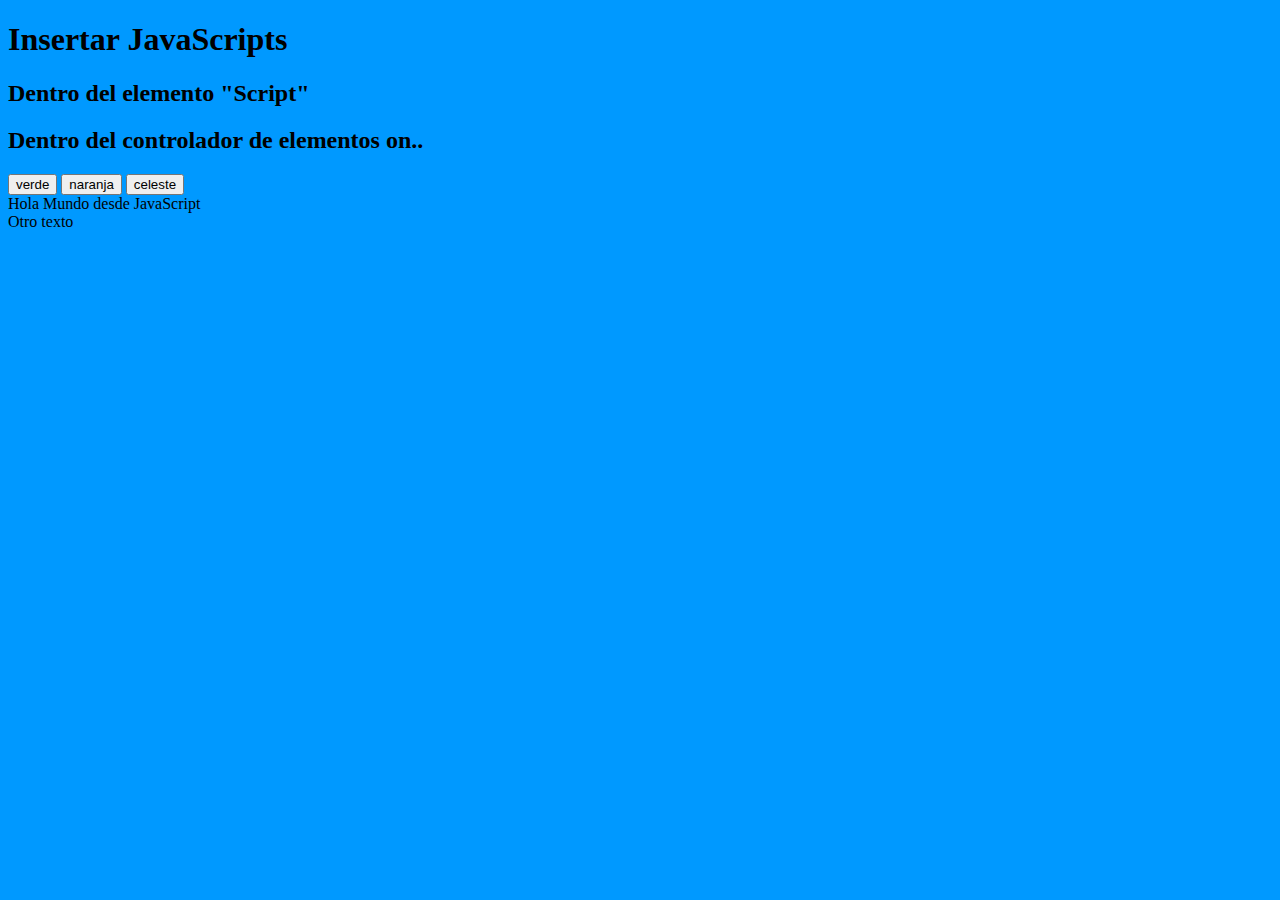
<file: clase-1/index.html>
<!DOCTYPE html>
<html lang="en">
  <head>
    <meta charset="UTF-8" />
    <meta name="viewport" content="width=device-width, initial-scale=1.0" />
    <title>Clase 1 🕹️</title>
  </head>
  <body>
    <h1>Insertar JavaScripts</h1>

    <h2>Dentro del elemento "Script"</h2>
    <h2>Dentro del controlador de elementos on..</h2>
    <nav>
      <button onclick="document.body.style.background = 'green' ">verde</button>
      <button onclick="document.body.style.background = '#dd9961' ">
        naranja
      </button>
      <button onclick="document.body.style.background = '#09f' ">
        celeste
      </button>
    </nav>
    <script>
      //Comentario en linea
      /*Comentario multilinea*/
      console.log("Mnesaje desde consola");
      document.write("Hola Mundo desde JavaScript");
      document.write("<br>");
      document.write("Otro texto");
      //   Quiero cambiar el color del html
      document.body.style.background = "#09f";
    </script>
  </body>
</html>
</file>
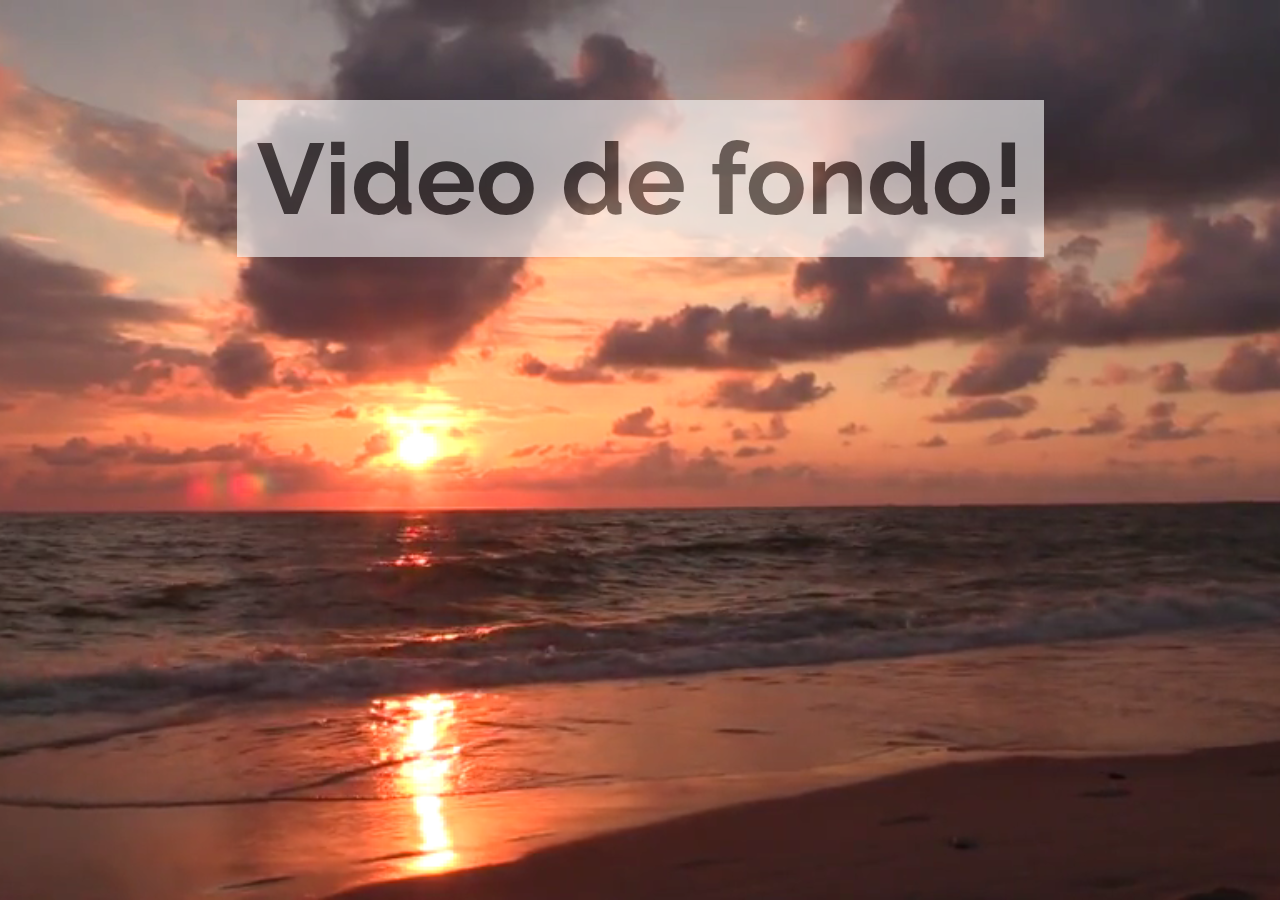
<file: clase-5/v/index.html>
<!DOCTYPE html>
<html>
<head>
    <link rel="stylesheet" href="bg.css">
    <link rel="stylesheet" href="app.css">
    <title>Responsive Video Background</title>
</head>
<body>
<div id="full-screen-video-container">
    <video autoplay loop muted>
        <source src="background-video.mp4" type="video/mp4">
    </video>
    <div id="full-screen-video-content">
        Video de fondo!
    </div>
</div>
</body>
</html>
</file>
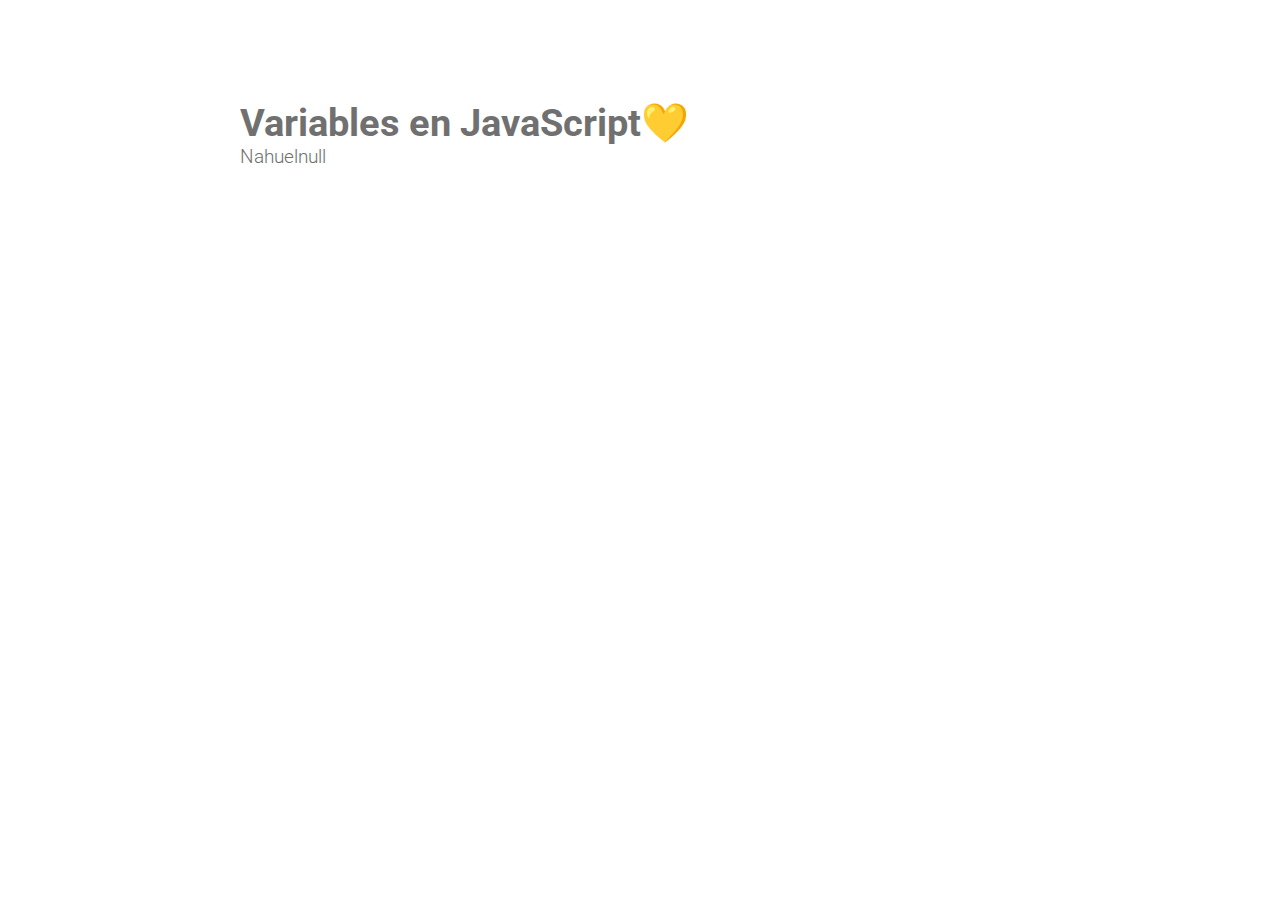
<file: clase-2/variables.html>
<!DOCTYPE html>
<html lang="en">
  <head>
    <meta charset="UTF-8" />
    <meta name="viewport" content="width=device-width, initial-scale=1.0" />
    <title>Variables en JavaScript💛</title>
    <link rel="stylesheet" href="css/estilo.css">
  </head>
  <body>
    <h1>Variables en JavaScript💛</h1>

    <script src="js/variables.js"></script>
  </body>
</html>
</file>
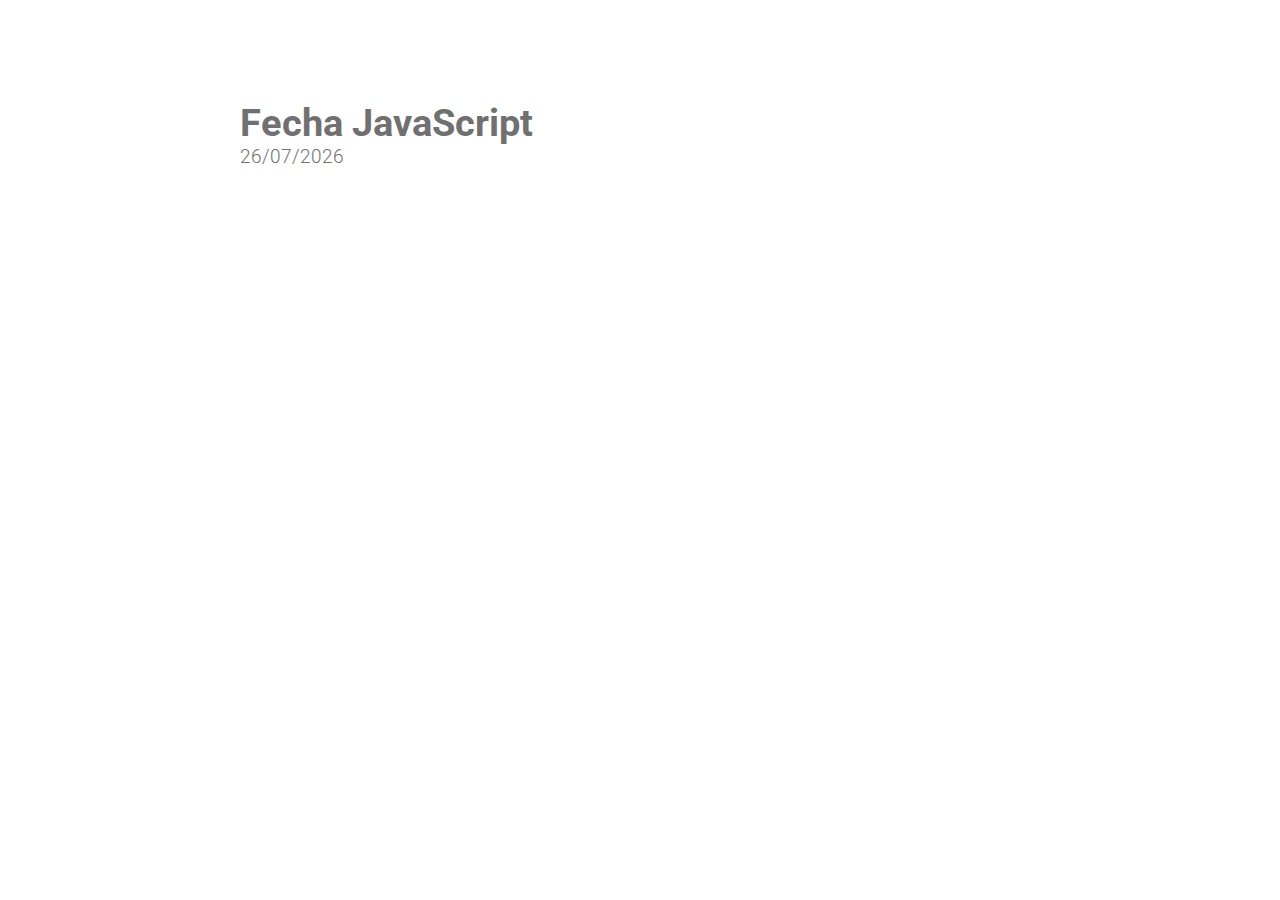
<file: clase-3/fecha.html>
<!DOCTYPE html>
<html lang="en">
  <head>
    <meta charset="UTF-8" />
    <meta name="viewport" content="width=device-width, initial-scale=1.0" />
    <title>Fecha JavaScript</title>
    <link rel="stylesheet" href="css/estilo.css" />
  </head>
  <body>
    <h1>Fecha JavaScript</h1>
    <span id="txt"></span>

    <script src="js/fecha.js"></script>
  </body>
</html>
</file>
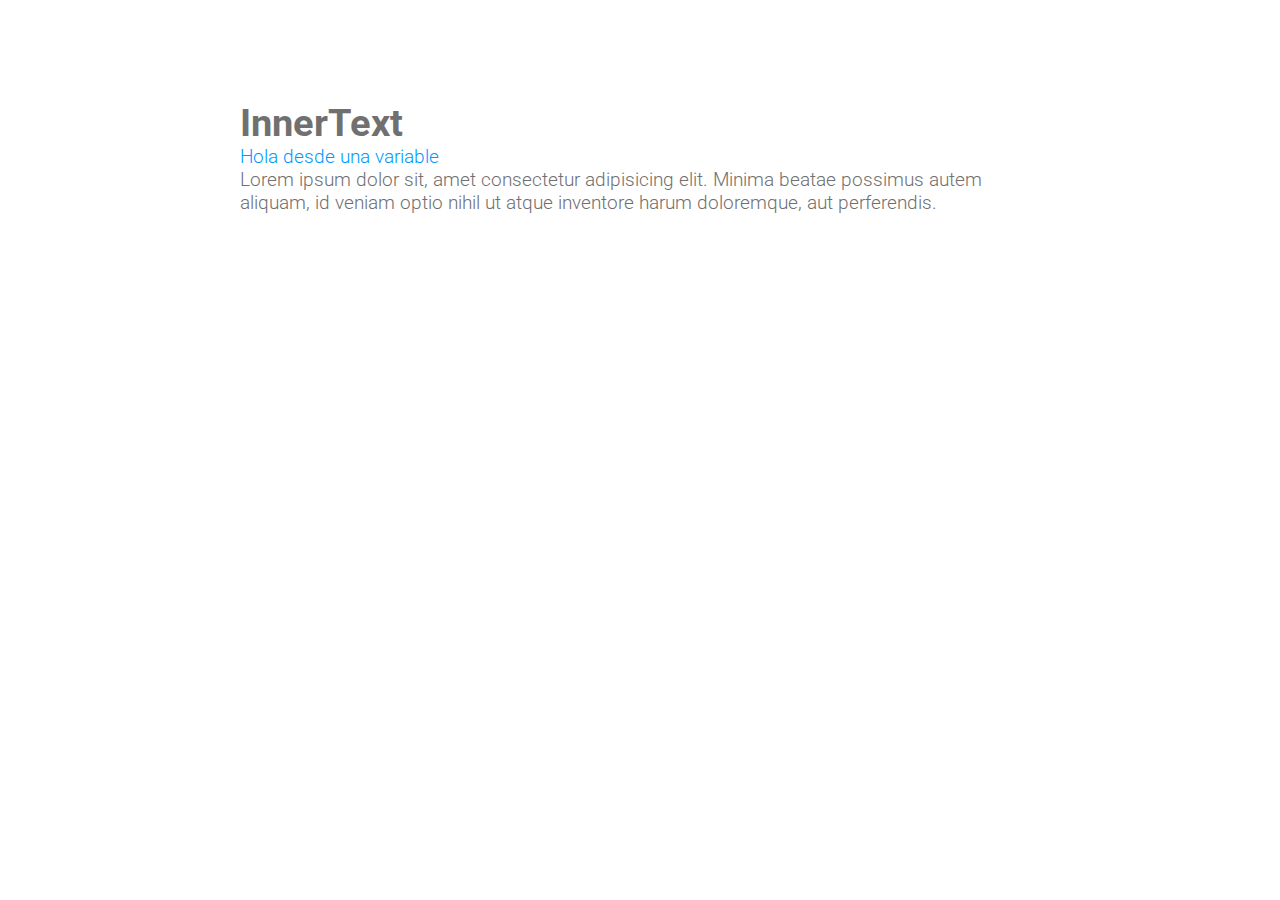
<file: clase-3/innertext.html>
<!DOCTYPE html>
<html lang="en">
  <head>
    <meta charset="UTF-8" />
    <meta name="viewport" content="width=device-width, initial-scale=1.0" />
    <title>InnerText 📚</title>
    <link rel="stylesheet" href="css/estilo.css">
  </head>
  <body>
    <h1>InnerText</h1>
    <span id="txt"></span>
    <p>
      Lorem ipsum dolor sit, amet consectetur adipisicing elit. Minima beatae
      possimus autem aliquam, id veniam optio nihil ut atque inventore harum
      doloremque, aut perferendis.
    </p>

    <script src="js/innertext.js"></script>
  </body>
</html>
</file>
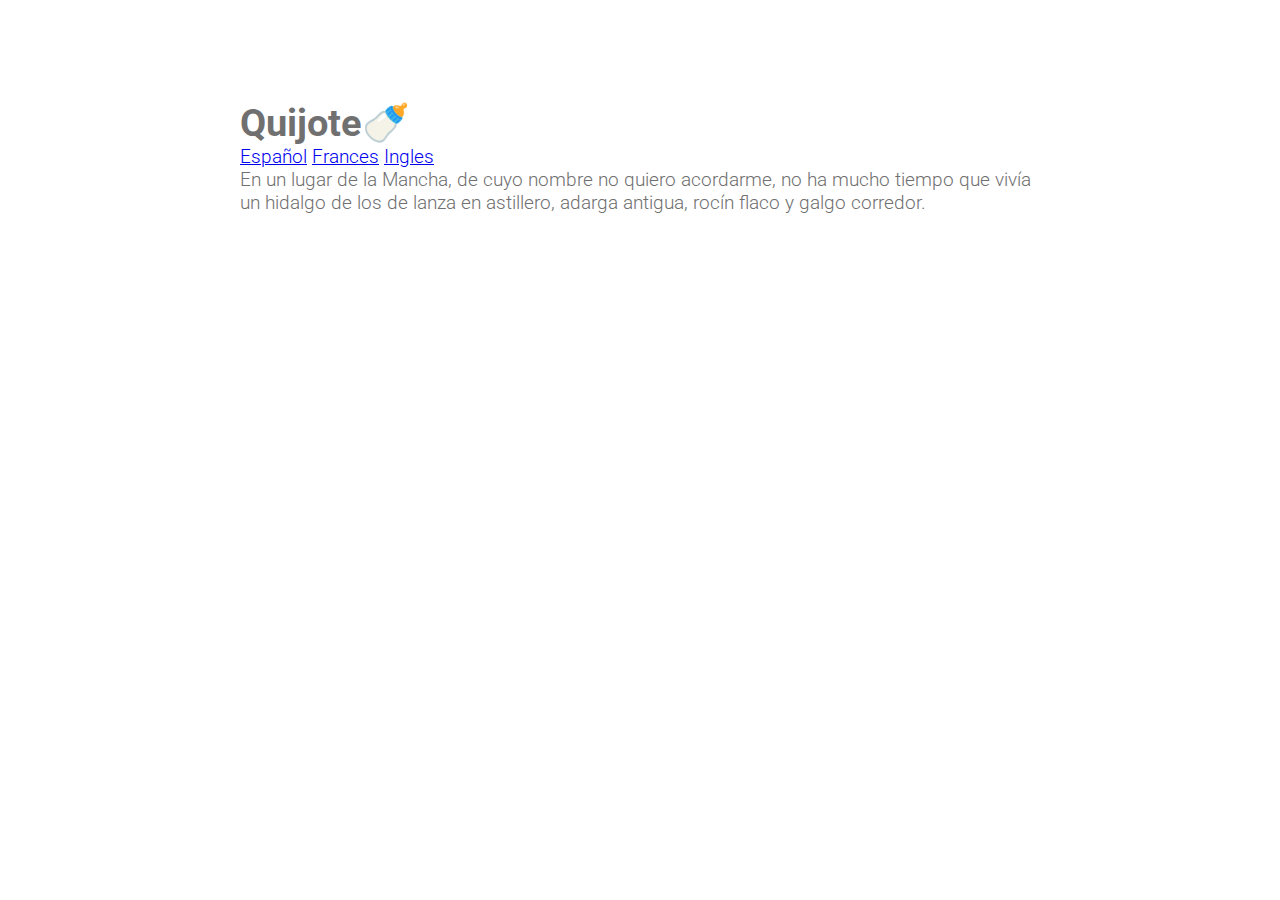
<file: clase-3/quijote.html>
<!DOCTYPE html>
<html lang="en">
  <head>
    <meta charset="UTF-8" />
    <meta name="viewport" content="width=device-width, initial-scale=1.0" />
    <title>Quijote🍼</title>
    <link rel="stylesheet" href="css/estilo.css" />
  </head>
  <body>
    <h1>Quijote🍼</h1>
    <nav>
      <a onclick="txt.innerText = espanol" href="#">Español</a>
      <a onclick="txt.innerText = frances" href="#">Frances</a>
      <a onclick="txt.innerText = ingles" href="#">Ingles</a>
    </nav>
    <p id="txt"></p>
    <script src="js/quijote.js"></script>
  </body>
</html>
</file>
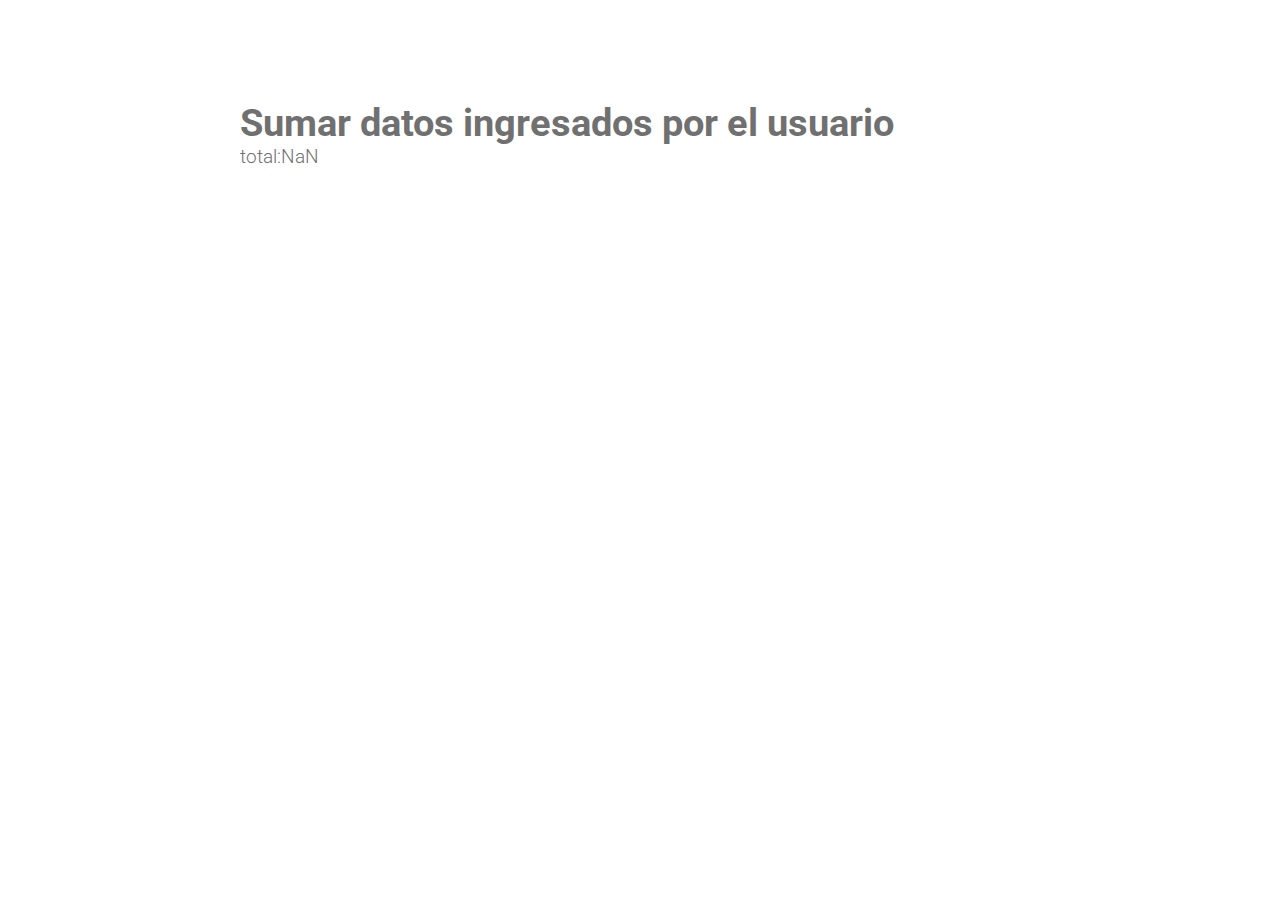
<file: clase-3/suma.html>
<!DOCTYPE html>
<html lang="en">
  <head>
    <meta charset="UTF-8" />
    <meta name="viewport" content="width=device-width, initial-scale=1.0" />
    <title>Suma</title>
    <link rel="stylesheet" href="css/estilo.css">
  </head>
  <body>
    <h1>Sumar datos ingresados por el usuario</h1>
    <span id="txt"></span>
    <script src="js/suma.js"></script>
  </body>
</html>
</file>
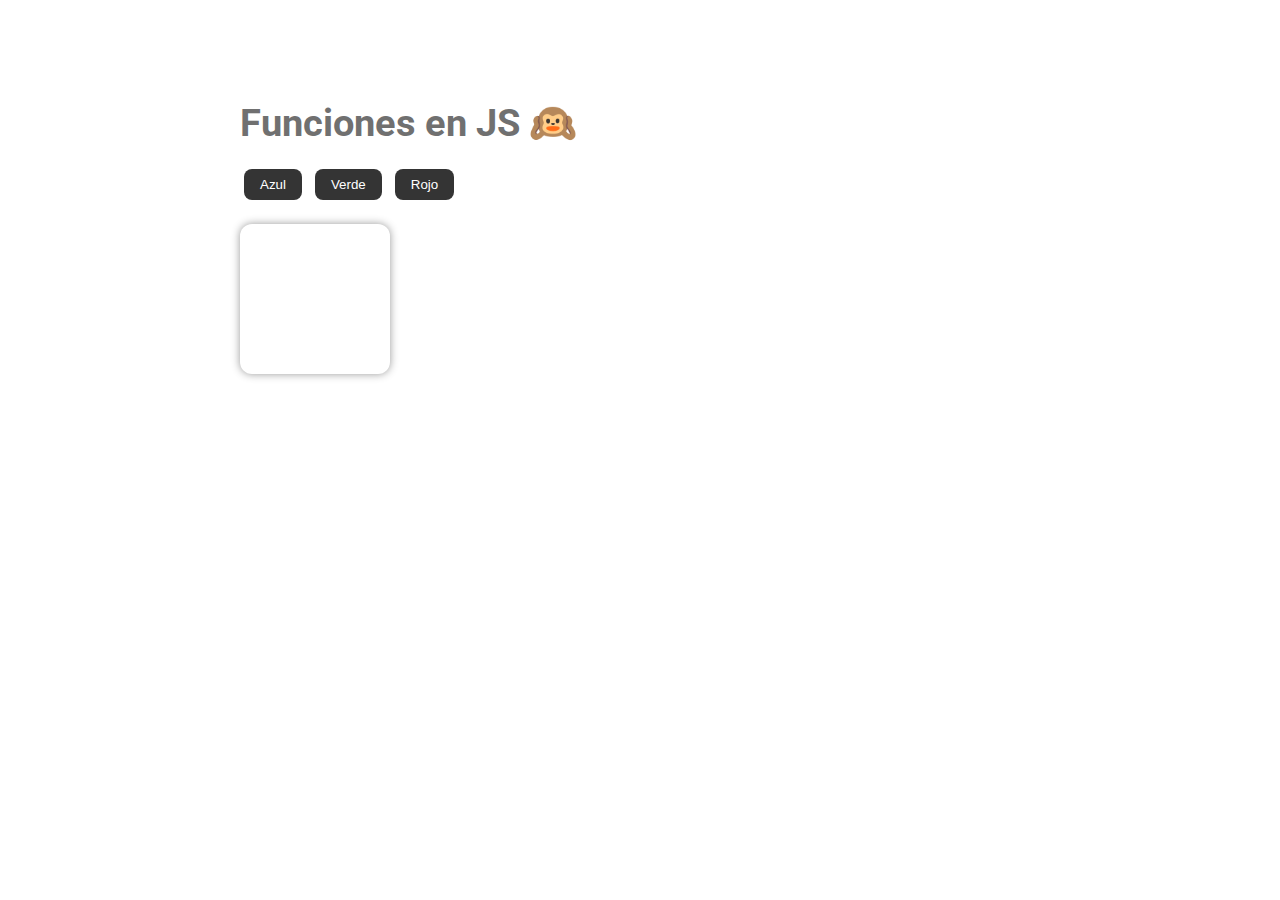
<file: clase-4/funciones.html>
<!DOCTYPE html>
<html lang="en">
  <head>
    <meta charset="UTF-8" />
    <meta name="viewport" content="width=device-width, initial-scale=1.0" />
    <title>Funciones🔢 en JS</title>
    <link rel="stylesheet" href="css/estilo.css" />
  </head>
  <body>
    <h1>Funciones en JS 🙉</h1>
    <nav>
      <button onclick="cambiar()">Azul</button>
      <button onclick="verde('#0a4','Nahuel 👽', 'black')">Verde</button>
      <button onclick="naranja()">Rojo</button>
    </nav>

    <div id="caja"></div>

    <script src="js/funciones.js"></script>
  </body>
</html>
</file>
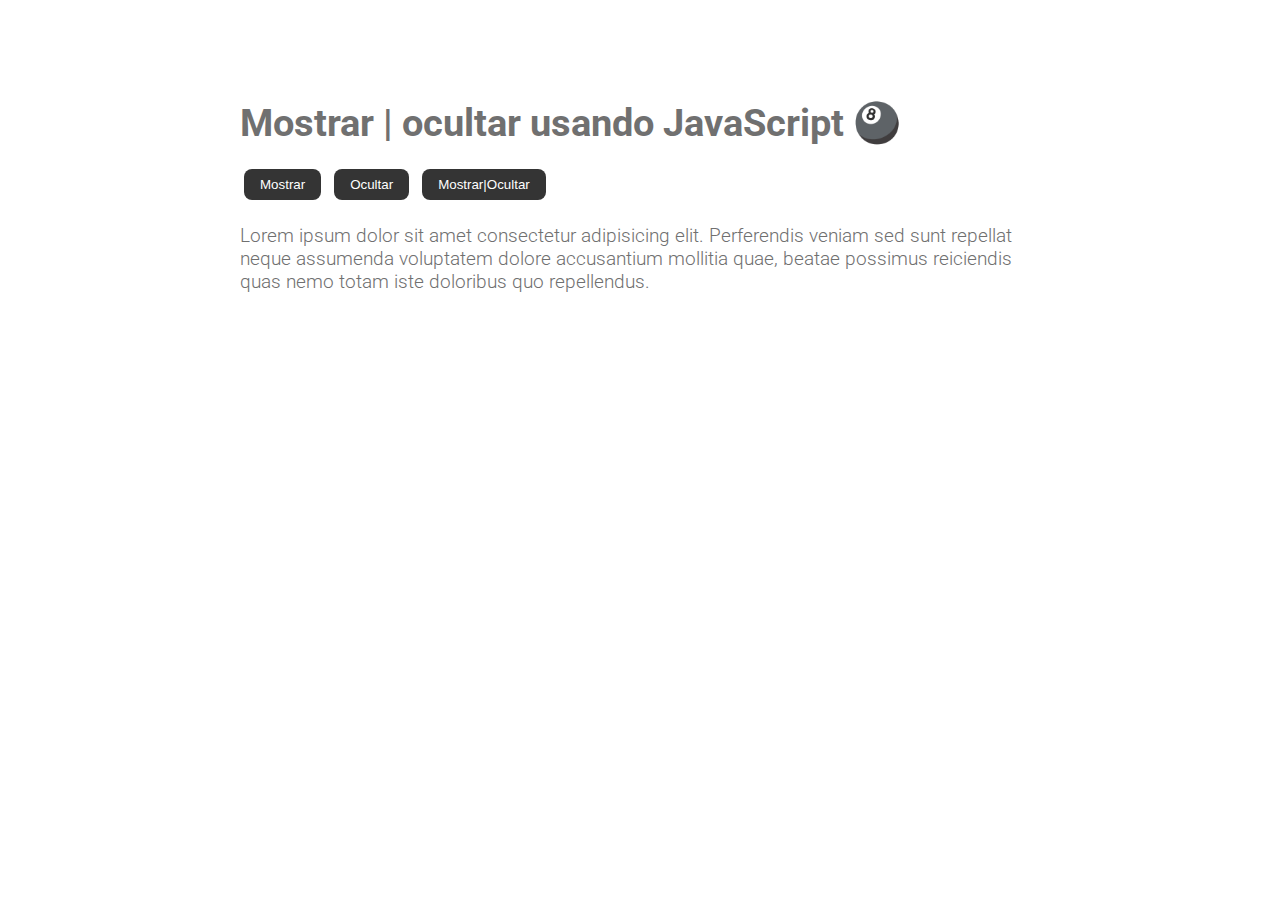
<file: clase-4/mostrarOcultar.html>
<!DOCTYPE html>
<html lang="en">
<head>
    <meta charset="UTF-8">
    <meta name="viewport" content="width=device-width, initial-scale=1.0">
    <title>mostrarOcultar 🎱</title>
    <link rel="stylesheet" href="css/estilo.css">
</head>
<body>
        <h1>Mostrar | ocultar usando JavaScript 🎱</h1>

        <nav>
            <button onclick="mostrar()">Mostrar</button>
            <button onclick="ocultar()">Ocultar</button>
            <button onclick="mostrarOcultar()">Mostrar|Ocultar</button>
        </nav>
        <div id="caja">
            <img src="imgs/duckduckgo.png" alt="">
        </div>
        <p>Lorem ipsum dolor sit amet consectetur adipisicing elit. Perferendis veniam sed sunt repellat neque assumenda voluptatem dolore accusantium mollitia quae, beatae possimus reiciendis quas nemo totam iste doloribus quo repellendus.</p>
    <script src="js/mostrarOcultar.js">
        
    </script>
</body>
</html>
</file>
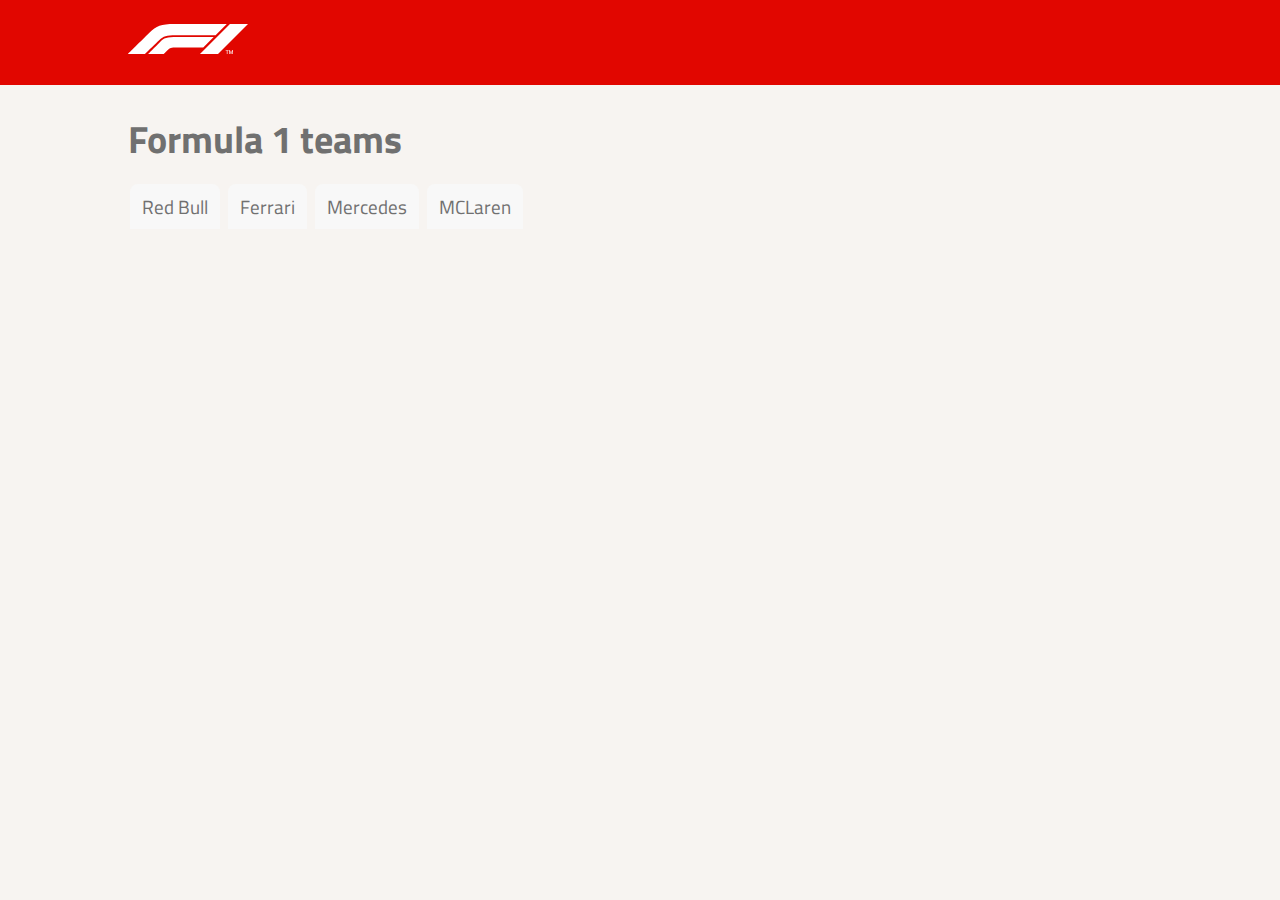
<file: clase-5/formula1.html>
<!doctype html>
<html lang="en">
<head>
    <meta charset="UTF-8">
    <meta name="viewport"
          content="width=device-width, user-scalable=no, initial-scale=1.0, maximum-scale=1.0, minimum-scale=1.0">
    <meta http-equiv="X-UA-Compatible" content="ie=edge">
    <title>Formula 1 teams</title>
    <link rel="stylesheet" href="css/app.css">
</head>
<body>
    <header>
        <div class="container">
            <img src="imgs/f1_logo.svg">
        </div>
    </header>
    <main>
        <h1>Formula 1 teams</h1>
        <nav>
            <a onclick="showHide('redbull')" href="#">Red Bull</a>
            <a onclick="showHide('ferrari')" href="#">Ferrari</a>
            <a onclick="showHide('mercedes')" href="#">Mercedes</a>
            <a onclick="showHide('mclaren')" href="#">MCLaren</a>
        </nav>
        <div id="redbull">
            <h2>Red Bull</h2>
            <article class="data">
                <img src="imgs/redbull.jpg">
            </article>
            <figure id="verstappen" class="pilot">
                <figcaption><span>1</span> Max Verstappen</figcaption>
            </figure>
            <figure id="perez" class="pilot">
                <figcaption><span>11</span> Sergio Pérez</figcaption>
            </figure>
        </div>
        <div id="ferrari">
            <h2>Ferrari</h2>
            <article class="data">
                <img src="imgs/ferrari.jpg">
            </article>
            <figure id="leclerc" class="pilot">
                <figcaption><span>16</span> Charles Leclerc</figcaption>
            </figure>
            <figure id="sainz" class="pilot">
                <figcaption><span>55</span> Carlos Sainz</figcaption>
            </figure>
        </div>
        <div id="mercedes">
            <h2>Mercedes</h2>
            <article class="data">
                <img src="imgs/mercedes.jpg">
            </article>
            <figure id="hamilton" class="pilot">
                <figcaption><span>44</span> Lewis Hamilton</figcaption>
            </figure>
            <figure id="russel" class="pilot">
                <figcaption><span>63</span> George Russell</figcaption>
            </figure>
        </div>
        <div id="mclaren">
            <h2>McLaren</h2>
            <article class="data">
                <img src="imgs/mclaren.jpg">
            </article>
            <figure id="ricciardo" class="pilot">
                <figcaption><span>3</span> Daniel Ricciardo</figcaption>
            </figure>
            <figure id="norris" class="pilot">
                <figcaption><span>4</span> Lando Norris</figcaption>
            </figure>
        </div>
    </main>


    <script src="js/formula1.js"></script>
</body>
</html>
</file>
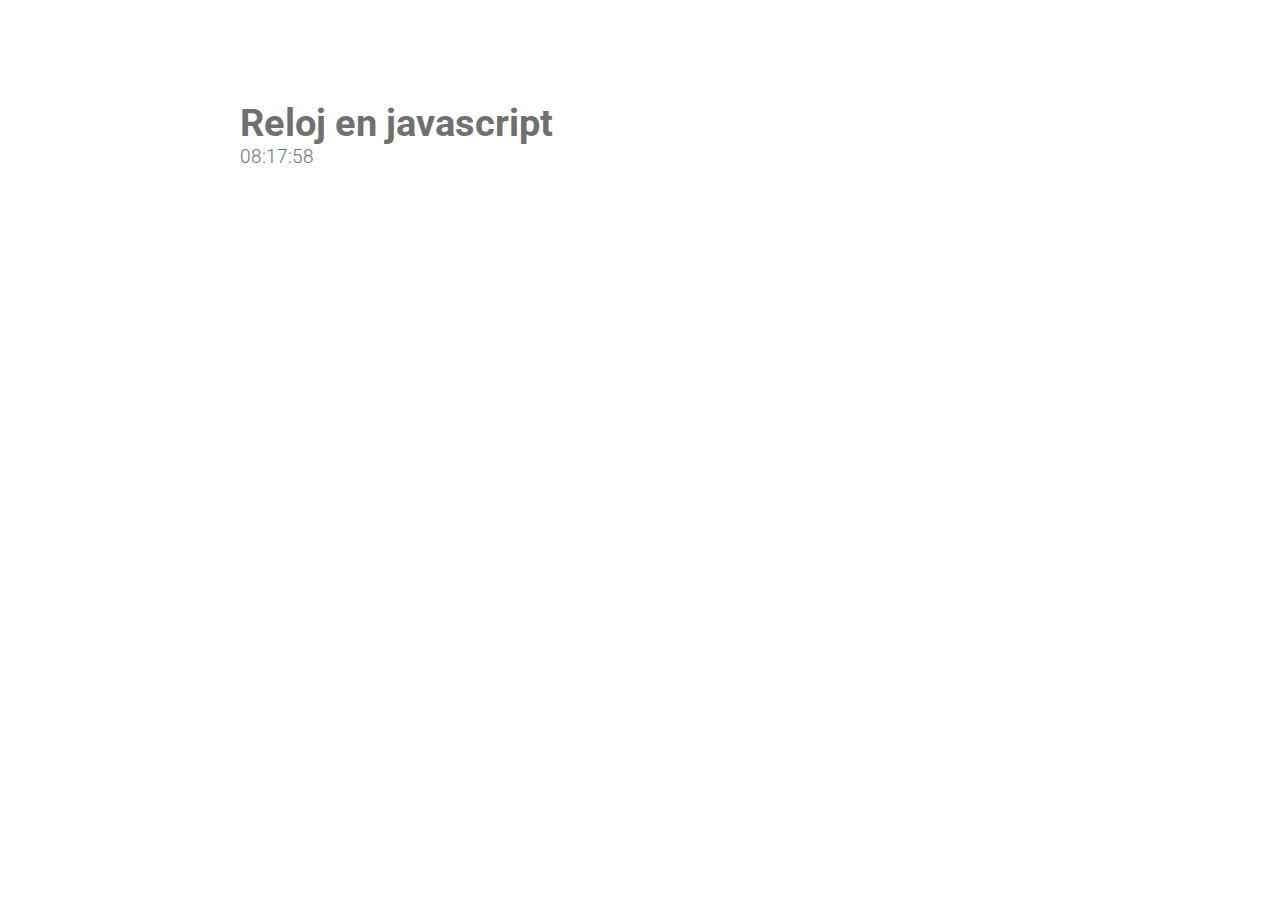
<file: clase-5/reloj.html>
<!DOCTYPE html>
<html lang="en">
  <head>
    <meta charset="UTF-8" />
    <meta
      name="viewport"
      content="width=device-width, user-scalable=no, initial-scale=1.0, maximum-scale=1.0, minimum-scale=1.0"
    />
    <meta http-equiv="X-UA-Compatible" content="ie=edge" />
    <title>Reloj en javascript</title>
    <link rel="stylesheet" href="css/estilos.css" />
  </head>
  <body>
    <h1>Reloj en javascript</h1>
    <span id="txt"></span>

    <script src="js/reloj.js"></script>
  </body>
</html>
</file>
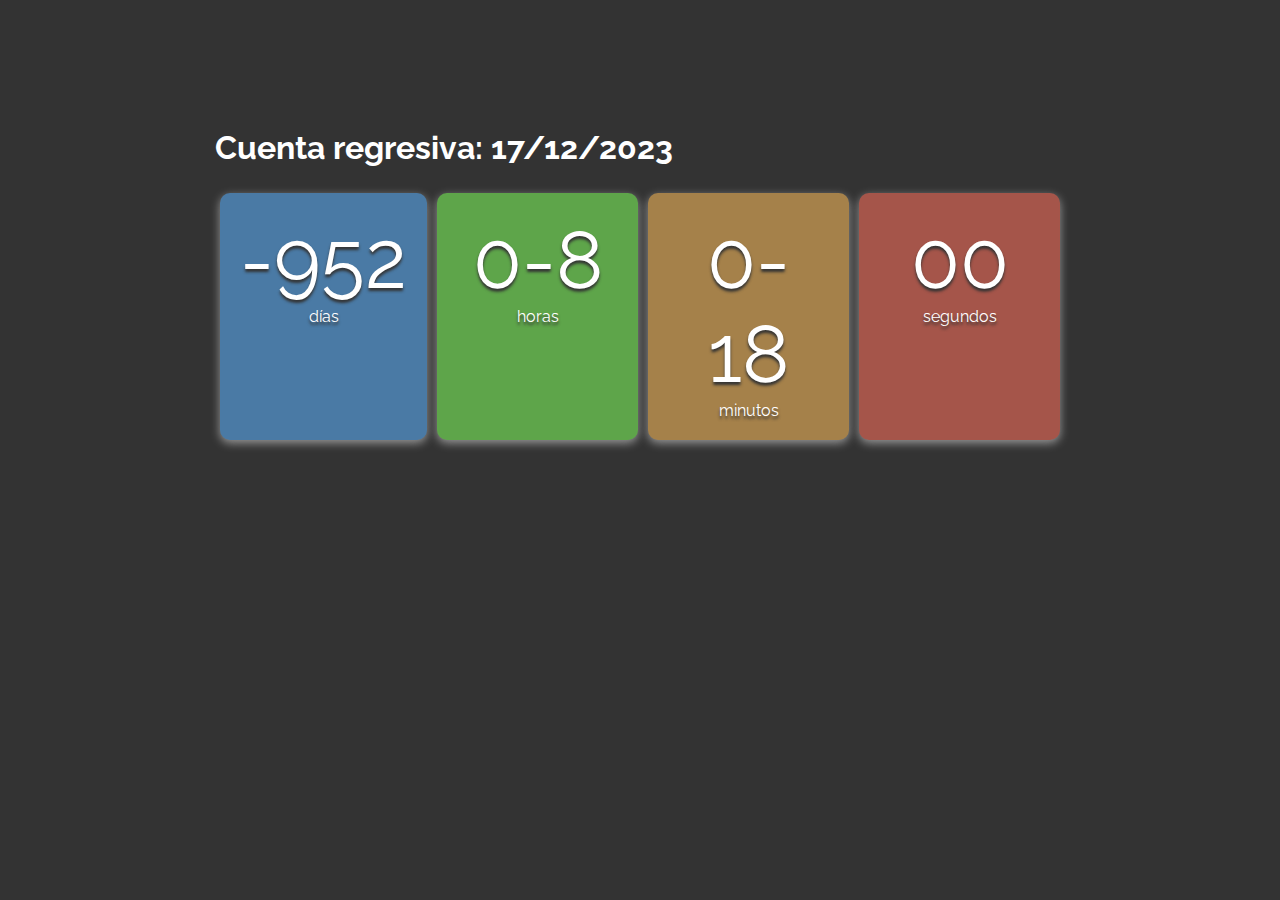
<file: clase-6/countdown.html>
<!doctype html>
<html lang="en">
<head>
    <meta charset="UTF-8">
    <meta name="viewport"
          content="width=device-width, user-scalable=no, initial-scale=1.0, maximum-scale=1.0, minimum-scale=1.0">
    <meta http-equiv="X-UA-Compatible" content="ie=edge">
    <link href="https://fonts.googleapis.com/css2?family=Raleway&display=swap" rel="stylesheet">
    <link rel="stylesheet" href="css/countdown.css">
    <title>Document</title>
</head>
<body>
    <main>
        <h1>Cuenta regresiva: 17/12/2023</h1>
        <div id="cajas">

        <div id="cDias">
            <span id="txtDias">88</span>
            <br>
            <span>días</span>
        </div>

        <div id="cHoras">
            <span id="txtHoras">88</span>
            <br>
            <span>horas</span>
        </div>

        <div id="cMinutos">
            <span id="txtMinutos">88</span>
            <br>
            <span>minutos</span>
        </div>

        <div id="cSegundos">
            <span id="txtSegundos">88</span>
            <br>
            <span>segundos</span>
        </div>

        </div>
    </main>
    <script src="js/countdown.js"></script>
</body>
</html>
</file>
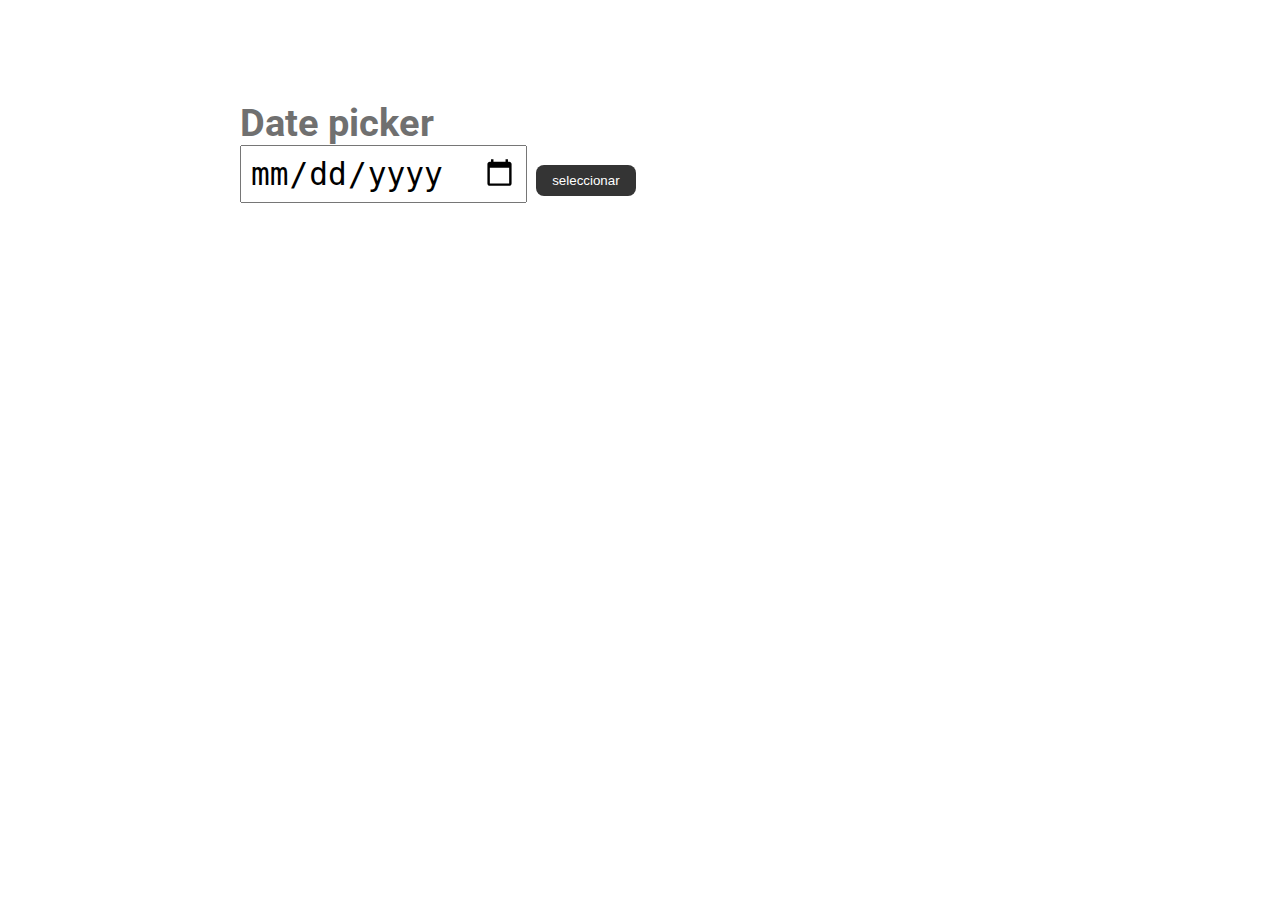
<file: clase-6/datePicker.html>
<!DOCTYPE html>
<html lang="en">
  <head>
    <meta charset="UTF-8" />
    <meta
      name="viewport"
      content="width=device-width, user-scalable=no, initial-scale=1.0, maximum-scale=1.0, minimum-scale=1.0"
    />
    <meta http-equiv="X-UA-Compatible" content="ie=edge" />
    <title>Document</title>
    <link rel="stylesheet" href="css/estilos.css" />
  </head>
  <body>
    <h1>Date picker</h1>
    <input type="date" name="fecha" id="fecha" />
    <button onclick="getFechaUsuario()">seleccionar</button>
    <br />
    <span id="salida"></span>

    

    <script src="js/datePicker.js"></script>
  </body>
</html>
</file>
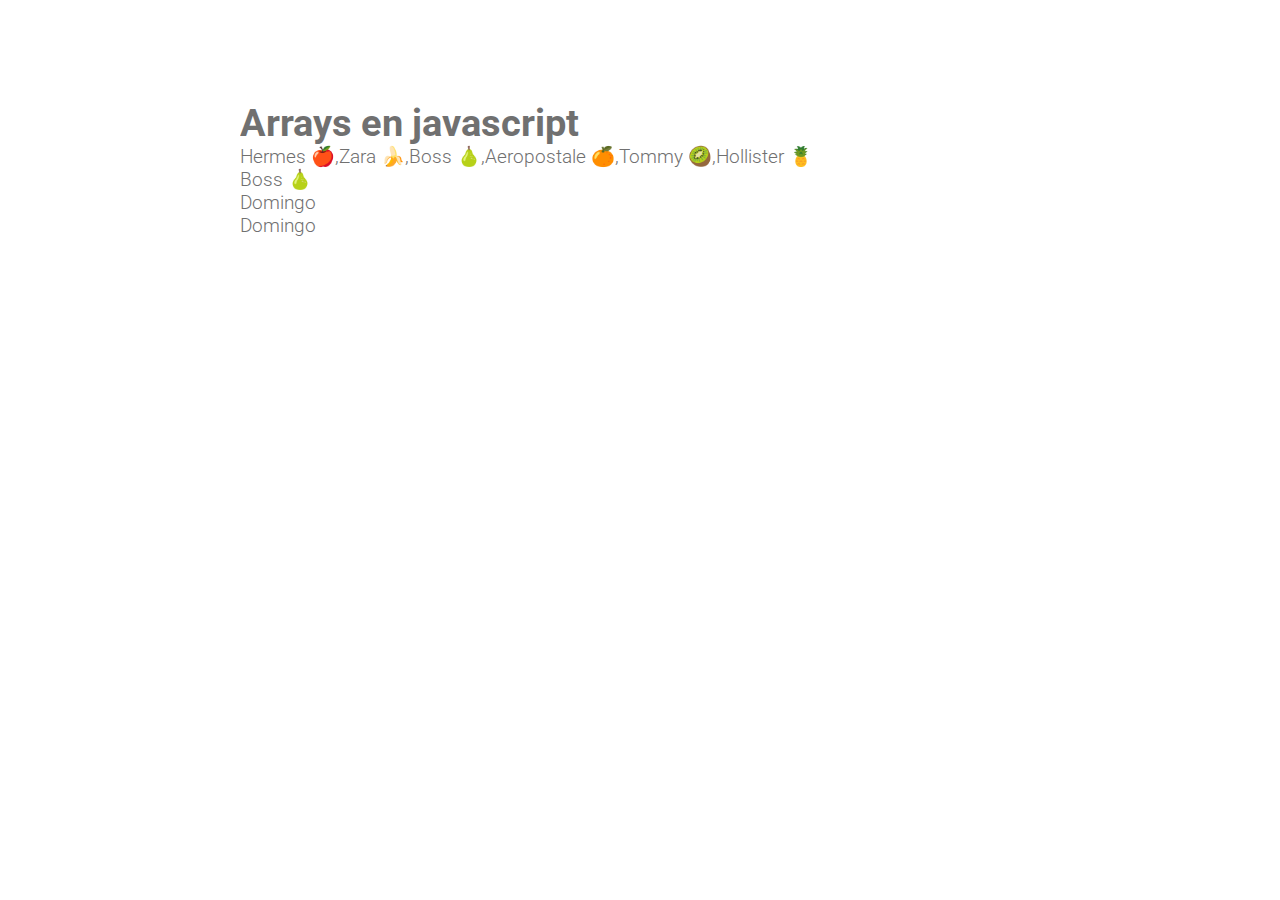
<file: clase-7/arrays.html>
<!doctype html>
<html lang="en">
<head>
    <meta charset="UTF-8">
    <meta name="viewport"
          content="width=device-width, user-scalable=no, initial-scale=1.0, maximum-scale=1.0, minimum-scale=1.0">
    <meta http-equiv="X-UA-Compatible" content="ie=edge">
    <title>Arrays en javascript</title>
    <link rel="stylesheet" href="css/estilos.css">
</head>
<body>
    <h1>Arrays en javascript</h1>
    <span id="txt"></span>

    <script src="js/arrays.js"></script>
</body>
</html>
</file>
<file: clase-5/v/bg.css>
@import url('https://fonts.googleapis.com/css?family=Raleway:400,600');

* {
    font-family: Raleway;
}

html {
    width: 100%;
    height: 100%;
    display: flex;
    justify-content: center;
    align-items: center;
    background-color: #DFDFDF;
}
</file>
<file: clase-5/v/app.css>
html, body {
    margin: 0;
}

#full-screen-video-container {
    position: relative;
    display: flex;
    justify-content: center;
    align-items: flex-start;
    height: 100vh;
    width: 100vw;
    overflow: hidden;
}

#full-screen-video-container video {
    position: absolute;
    z-index: -1;
    width: auto;
    height: auto;
    top: 50%;
    left: 50%;
    min-height: 100%;
    min-width: 100%;
    transform: translate(-50%, -50%);
}

#full-screen-video-content {
    background-color: #fff;
    font-weight: bold;
    padding: 20px;
    font-size: 100px;
    color: #333;
    margin-top: 100px;
    opacity: .6;
}
</file>
<file: clase-2/css/estilo.css>
@import url('https://fonts.googleapis.com/css2?family=Roboto:wght@100;300&display=swap');

*{
    margin: 0px;
    padding: 0px;
    box-sizing: border-box;
}
body{
    font-family: Roboto, sans-serif;
    font-size: 1.2em;
    color: #707070;
    font-weight: 300;
    width: 800px;
    margin: 100px auto;
}
</file>
<file: clase-3/css/estilo.css>
@import url('https://fonts.googleapis.com/css2?family=Roboto:wght@100;300&display=swap');

*{
    margin: 0px;
    padding: 0px;
    box-sizing: border-box;
}
body{
    font-family: Roboto, sans-serif;
    font-size: 1.2em;
    color: #707070;
    font-weight: 300;
    width: 800px;
    margin: 100px auto;
}
</file>
<file: clase-4/css/estilo.css>
@import url('https://fonts.googleapis.com/css2?family=Roboto:wght@100;300&display=swap');

*{
    margin: 0px;
    padding: 0px;
    box-sizing: border-box;
}
body{
    font-family: Roboto, sans-serif;
    font-size: 1.2em;
    color: #707070;
    font-weight: 300;
    width: 800px;
    margin: 100px auto;
}
nav{
    margin: 24px 0px;
}
button{
    background-color: #343434;
    color: #fff;
    padding: 8px 16px;
    margin: 0px 4px;
    border: none;
    border-radius: 8px;
    /* box-shadow:  ejeX  ejeY  blur  color */
    box-shadow: 0px 0px 0px #666;
    cursor: pointer;
    transition: 300ms; /* .3s */
}
button:hover{
    background-color: #666;
    box-shadow: 0px 0px 8px #fff;
}

#caja{
    width: 150px;
    height: 150px;
    border-radius: 12px;
    box-shadow: 0px 0px 8px #999;
}
</file>
<file: clase-5/css/app.css>
@import url('https://fonts.googleapis.com/css2?family=Raleway:wght@300;400;600&family=Titillium+Web:wght@200;400;600&display=swap');

*{
    margin: 0;
    padding: 0;
    box-sizing: border-box;
}
body{
    background-color: #f7f4f1;
    font-family: 'Titillium Web', sans-serif;
    color: #707070;
    font-size: 1.2em;
}
header{
    background-color: #e10600;
}
    .container{
        width: 1024px;
        margin: auto;
    }
    header img{
        width: 120px;
        margin: 24px 0px;
    }
main{
    width: 1024px;
    margin: 24px auto;
}
    h1{
        margin-bottom: 24px;
    }
    h2{
        width: 100%;
    }
    nav a{
        text-decoration: none;
        padding: 8px 12px;
        margin: 8px 2px 8px 2px;
        background-color: #f8f8f8;
        color: #707070;
        border-radius: 8px 8px 0 0;
        transition: .3s;
    }
    nav a:hover{
        color: #343434;
        background-color: #fff;
    }
    #redbull,
    #ferrari,
    #mercedes,
    #mclaren
    {
        padding: 32px 12px 64px 12px;
        background-color: #fff;
        display: flex;
        flex-wrap: wrap;
    }
    .data img{
        width: 300px;
    }
    .pilot{
        width: 300px;
        height: 300px;
        margin: 8px;
        background-position: center 16px;
        background-repeat: no-repeat;
        background-size: 300px;
        transition: .5s;
    }
    #verstappen{
        background-image: url(../imgs/verstappen.jpg);
    }
    #perez{
        background-image: url(../imgs/perez.jpg);
    }
    #leclerc{
        background-image: url(../imgs/leclerc.jpg);
    }
    #sainz{
        background-image: url(../imgs/sainz.jpg);
    }
    #hamilton{
        background-image: url(../imgs/hamilton.jpg);
    }
    #russel{
        background-image: url(../imgs/russell.jpg);
    }
    #ricciardo{
        background-image: url(../imgs/ricciardo.jpg);
    }
    #norris{
        background-image: url(../imgs/norris.jpg);
    }
    .pilot:hover{
            background-size: 324px;
    }
    .pilot figcaption{
        margin-top: 300px;
        padding: 8px;
        font-size: 32px;
        height: 72px;
        transition: .5s;
    }
    .pilot:hover figcaption{
        background-color: #343434;
        color: #fff;
    }
    .pilot figcaption span{
        margin: 12px;
    }
</file>
<file: clase-5/css/estilos.css>
@import url('https://fonts.googleapis.com/css2?family=Roboto:wght@100;300&display=swap');

*{
    margin: 0px;
    padding: 0px;
    box-sizing: border-box;
}
body{
    font-family: Roboto, sans-serif;
    font-size: 1.2em;
    color: #707070;
    font-weight: 300;
    width: 800px;
    margin: 100px auto;
}
nav{
    margin: 24px 0px;
}
button{
    background-color: #343434;
    color: #fff;
    padding: 8px 16px;
    margin: 0px 4px;
    border: none;
    border-radius: 8px;
    /* box-shadow:  ejeX  ejeY  blur  color */
    box-shadow: 0px 0px 0px #666;
    cursor: pointer;
    transition: 300ms; /* .3s */
}
button:hover{
    background-color: #666;
    box-shadow: 0px 0px 8px #fff;
}

#caja{
    width: 150px;
    height: 150px;
    border-radius: 12px;
    box-shadow: 0px 0px 8px #999;
}
</file>
<file: clase-6/css/countdown.css>
body{
    font-family: Raleway, sans-serif;
    background-color: #333;
    color: #fff;
    padding-top: 100px;
}
main{
    width: 850px;
    margin: auto;
}
    #cajas{
        display: flex;
    }
    #cDias, #cHoras, #cMinutos, #cSegundos{
        width: 200px;
        border-radius: 10px;
        box-shadow: 0px 3px 10px #999;
        padding: 20px;
        text-align: center;
        margin: 5px;
        text-shadow: 0px 3px 3px #333333;
    }
    #cDias{
        background-color: #4a7aa5;
    }
    #cHoras{
        background-color: #5ea54a;
    }
    #cMinutos{
        background-color: #a5814a;
    }
    #cSegundos{
        background-color: #a5554a;
    }

    #txtDias, #txtHoras, #txtMinutos, #txtSegundos{
        font-size: 5em;
    }
</file>
<file: clase-6/css/estilos.css>
@import url('https://fonts.googleapis.com/css2?family=Roboto:wght@100;300&display=swap');

*{
    margin: 0px;
    padding: 0px;
    box-sizing: border-box;
}
body{
    font-family: Roboto, sans-serif;
    font-size: 1.2em;
    color: #707070;
    font-weight: 300;
    width: 800px;
    margin: 100px auto;
}
nav{
    margin: 24px 0px;
}
button{
    background-color: #343434;
    color: #fff;
    padding: 8px 16px;
    margin: 0px 4px;
    border: none;
    border-radius: 8px;
    /* box-shadow:  ejeX  ejeY  blur  color */
    box-shadow: 0px 0px 0px #666;
    cursor: pointer;
    transition: 300ms; /* .3s */
}
button:hover{
    background-color: #666;
    box-shadow: 0px 0px 8px #fff;
}

#caja{
    width: 150px;
    height: 150px;
    border-radius: 12px;
    box-shadow: 0px 0px 8px #999;
}

input{
    padding: 8px ;
    font-size: 2em;
}
</file>
<file: clase-7/css/estilos.css>
@import url('https://fonts.googleapis.com/css2?family=Roboto:wght@100;300&display=swap');

*{
    margin: 0px;
    padding: 0px;
    box-sizing: border-box;
}
body{
    font-family: Roboto, sans-serif;
    font-size: 1.2em;
    color: #707070;
    font-weight: 300;
    width: 800px;
    margin: 100px auto;
}
nav{
    margin: 24px 0px;
}
button{
    background-color: #343434;
    color: #fff;
    padding: 8px 16px;
    margin: 0px 4px;
    border: none;
    border-radius: 8px;
    /* box-shadow:  ejeX  ejeY  blur  color */
    box-shadow: 0px 0px 0px #666;
    cursor: pointer;
    transition: 300ms; /* .3s */
}
button:hover{
    background-color: #666;
    box-shadow: 0px 0px 8px #fff;
}

#caja{
    width: 150px;
    height: 150px;
    border-radius: 12px;
    box-shadow: 0px 0px 8px #999;
}

input{
    padding: 8px ;
    font-size: 2em;
}
.italianos{
    list-style-type: none;
    padding: 4px 0px;
    text-transform: uppercase;
    border-bottom: 2px #fff solid;
    width: 400px;
    margin-bottom: 4px;
    transition: 0.3s;
}
.italianos:hover{
    border-bottom: 2px #f60 solid;
}
    .italianos a{
        text-decoration: none;
        color: #707070;
    }
</file>
